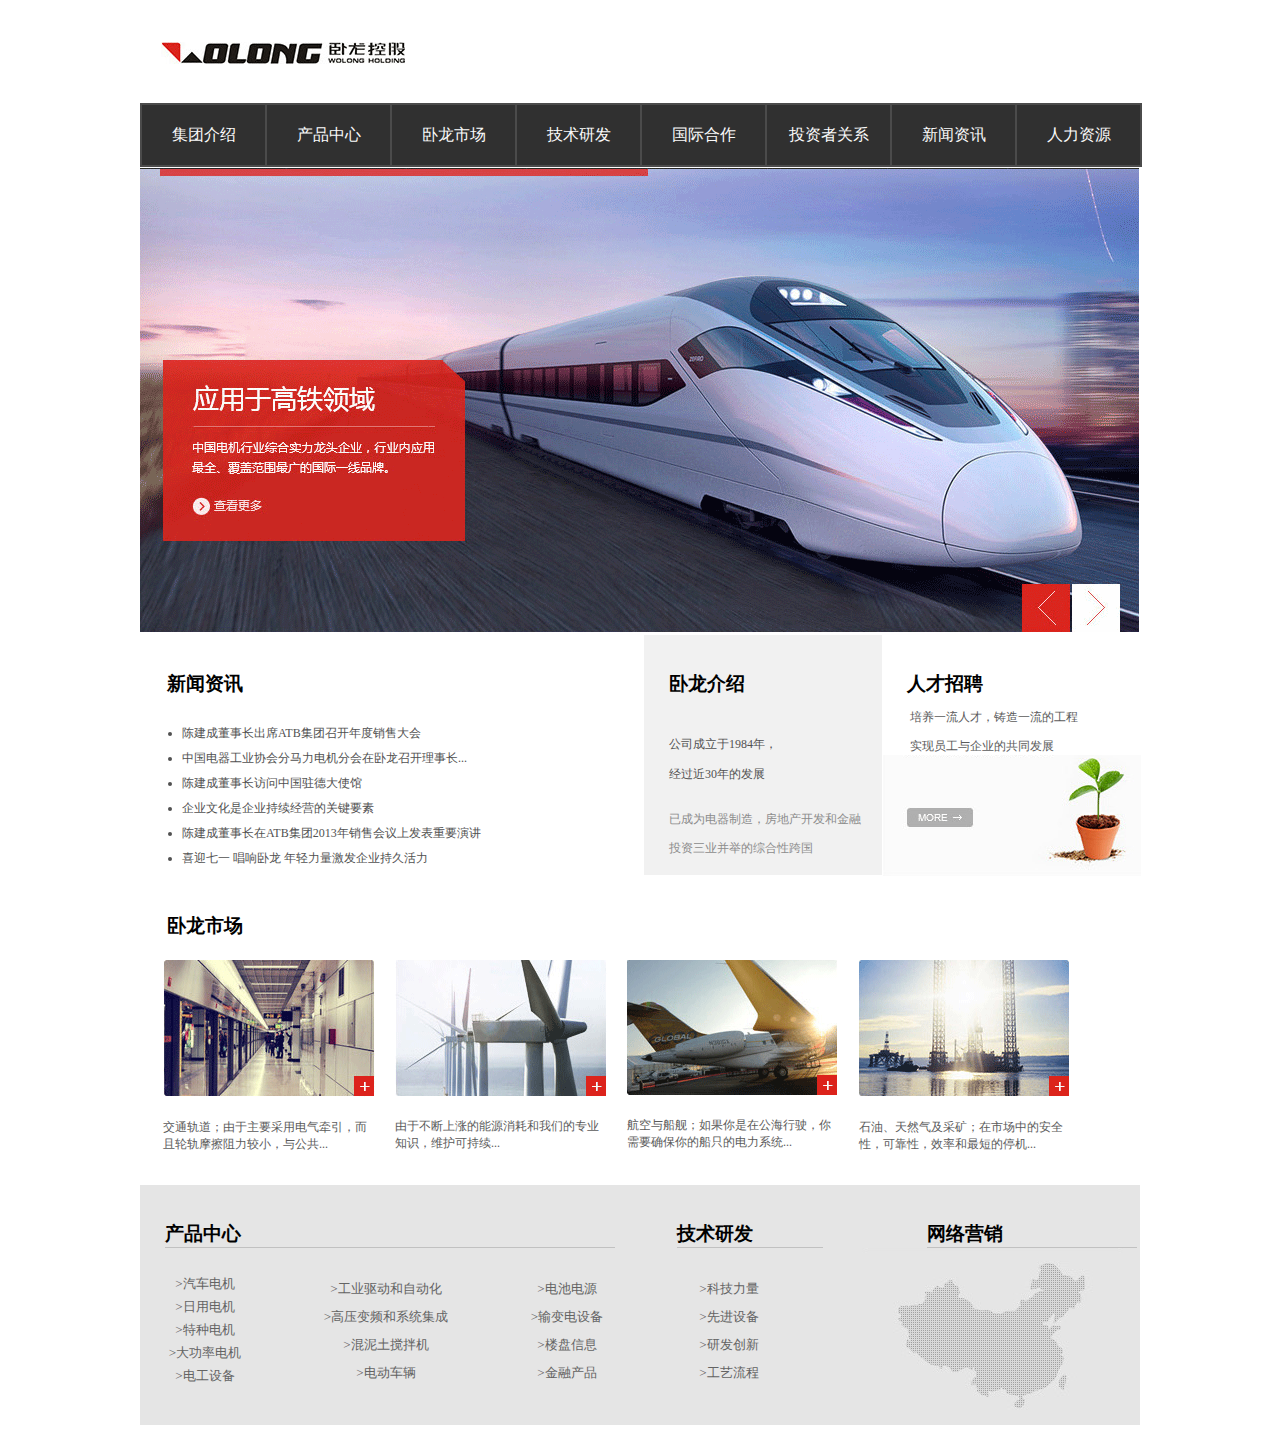
<file: lianjie1/index.html>
<!DOCTYPE html>
<html lang="en">
<head>
	<meta charset="UTF-8">
	<title>wolong</title>
	<link rel="stylesheet" href="benben.css">
</head>
<body>
	<div class="shangbu">
		<div class="logo">
			<img src="卧龙.gif" alt="">
		</div>
		<div class="biaodan"></div>
		<div class="clear"></div>
		<div class="candan">
			<ul class="liebiao">
				<li>集团介绍</li>
				<li>产品中心</li>
				<li>卧龙市场</li>
				<li>技术研发</li>
				<li>国际合作</li>
				<li>投资者关系</li>
				<li>新闻资讯</li>
				<li>人力资源</li>
			</ul>
		</div>
	</div>
	<div class="zhongbu">
		<img src="wolong.gif" alt="">
	</div>
	<div class="xiabu">
		<div class="diyi">
			<div class="xinwen">
				<h3>新闻资讯</h3>
				<ul class="ziji">
					<li>陈建成董事长出席ATB集团召开年度销售大会</li>
					<li>中国电器工业协会分马力电机分会在卧龙召开理事长...</li>
					<li>陈建成董事长访问中国驻德大使馆</li>
					<li>企业文化是企业持续经营的关键要素</li>
					<li>陈建成董事长在ATB集团2013年销售会议上发表重要演讲</li>
					<li>喜迎七一 唱响卧龙 年轻力量激发企业持久活力</li>
				</ul>
			</div><div class="jieshao">
				<h3>卧龙介绍</h3>
				<p class="yiduan">公司成立于1984年，</p>
				<p class="erduan">经过近30年的发展</p>
				<p class="sanduan">已成为电器制造，房地产开发和金融</p>
				<p class="siduan">投资三业并举的综合性跨国</p>
			</div>
			<div class="rencai">
				<h3>人才招聘</h3>
				<p class="wuduan">培养一流人才，铸造一流的工程</p>
				<p class="liuduan">实现员工与企业的共同发展</p>
				<img src="shuye.gif" alt="">
			</div>
		<div class="dier">
			<h3>卧龙市场</h3>
			<div class="one">
				<img class="11" src="121.gif" alt="">
			<p class="xiao">交通轨道；由于主要采用电气牵引，而且轮轨摩擦阻力较小，与公共...</p>
			</div>
			<div class="two">
				<img src="002.gif" alt="">
				<p class="da">由于不断上涨的能源消耗和我们的专业知识，维护可持续...</p>
			</div>
			<div class="three">
				<img src="300.gif" alt="">
				<p class="zhong">航空与船舰；如果你是在公海行驶，你需要确保你的船只的电力系统...</p>
			</div>
			<div class="four">
				<img src="400.gif" alt="">
				<p class="qwq">石油、天然气及采矿；在市场中的安全性，可靠性，效率和最短的停机...</p>
			</div>
		</div>
	</div>
	<div class="weibu">
		<div class="dakuai">
			<h3>产品中心</h3>
			<div class="five">
				<ul class="asa">
					<li>>汽车电机</li>
					<li>>日用电机</li>
					<li>>特种电机</li>
					<li>>大功率电机</li>
					<li>>电工设备</li>
				</ul>
			</div>
			<div class="six">
				<ul class="wew">
					<li>>工业驱动和自动化</li>
					<li>>高压变频和系统集成</li>
					<li>>混泥土搅拌机</li>
					<li>>电动车辆</li>
				</ul>
			</div>
			<div class="seven">
				<ul class="dfd">
					<li>>电池电源</li>
					<li>>输变电设备</li>
					<li>>楼盘信息</li>
					<li>>金融产品</li>
				</ul>
			</div>
		</div>
		<div class="kuai">
			<h3>技术研发</h3>
			<div class="ninge">
				<ul class="tyt">
					<li>>科技力量</li>
					<li>>先进设备</li>
					<li>>研发创新</li>
					<li>>工艺流程</li>
				</ul>
			</div>
		</div>
		<div class="zuihou">
			<h3>网络营销</h3>
			<img src="7878.gif" alt="">
		</div>
	</div>
</html>
</file>
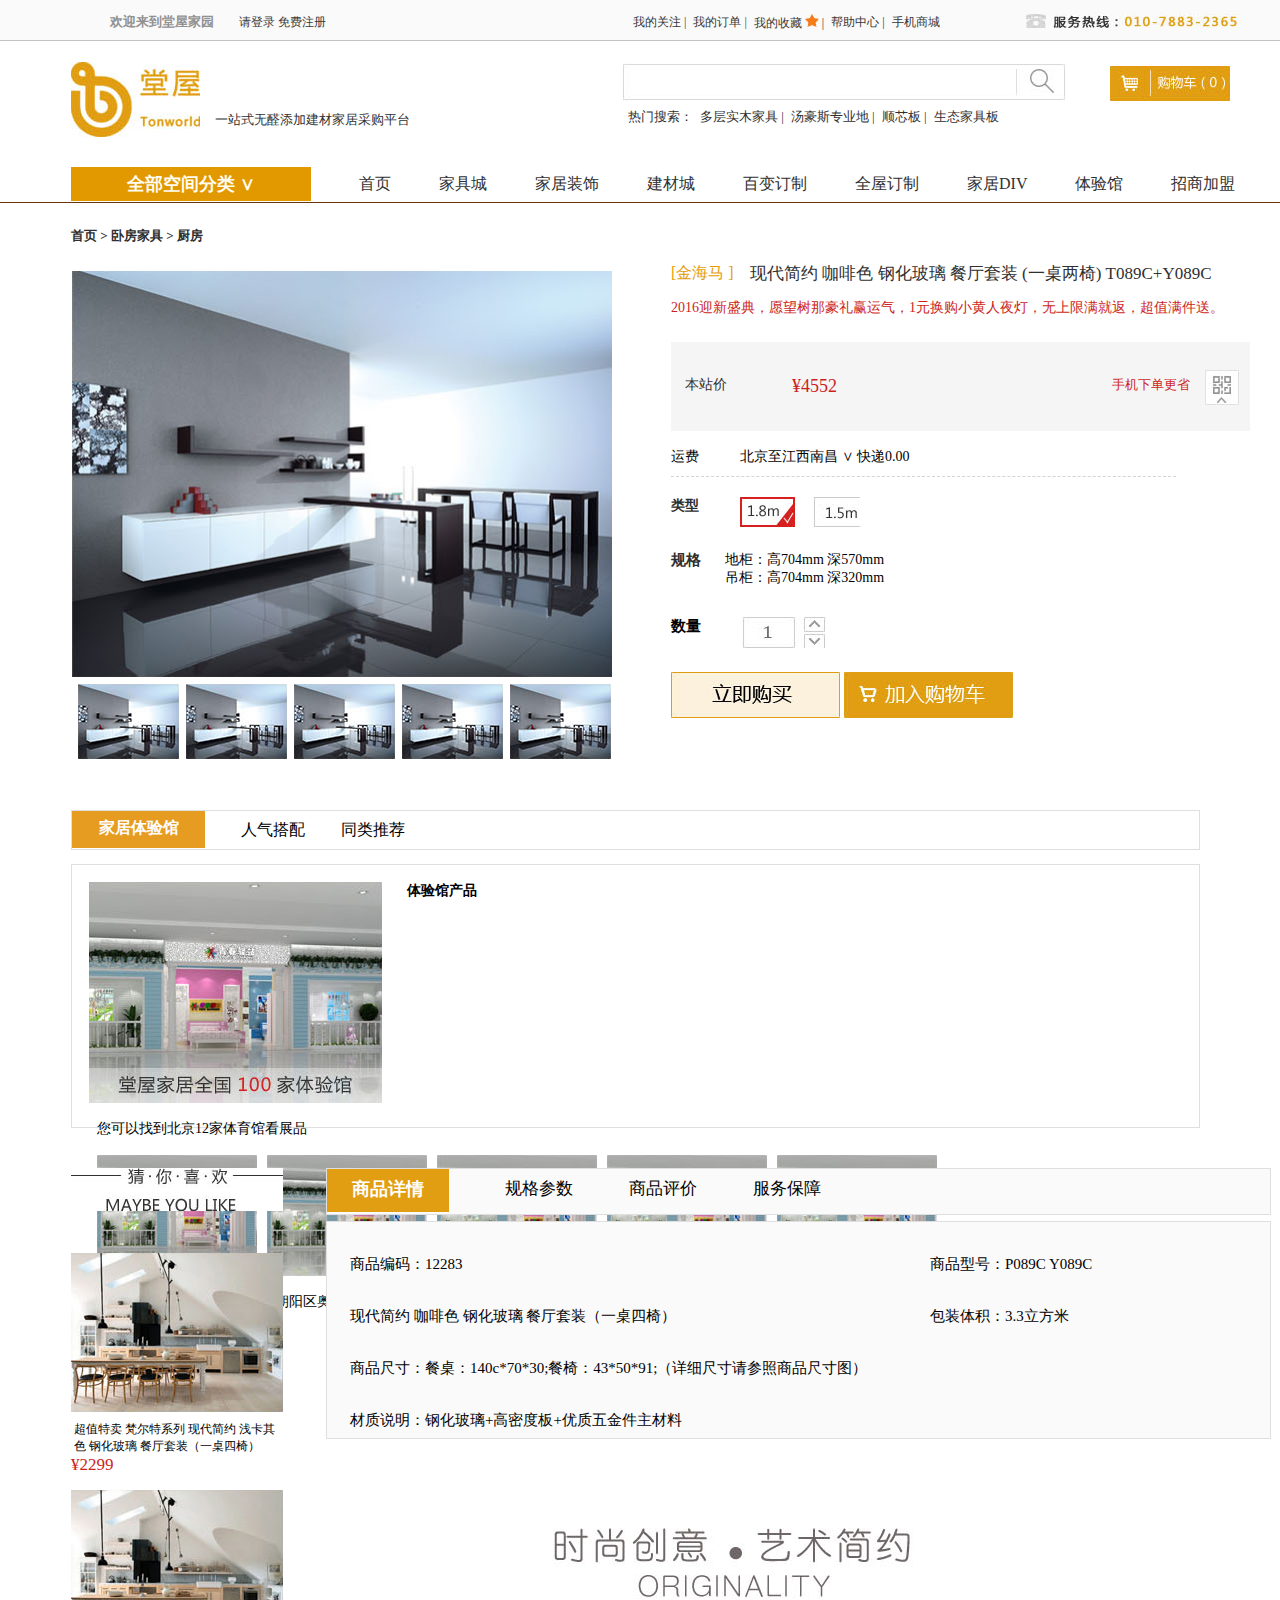
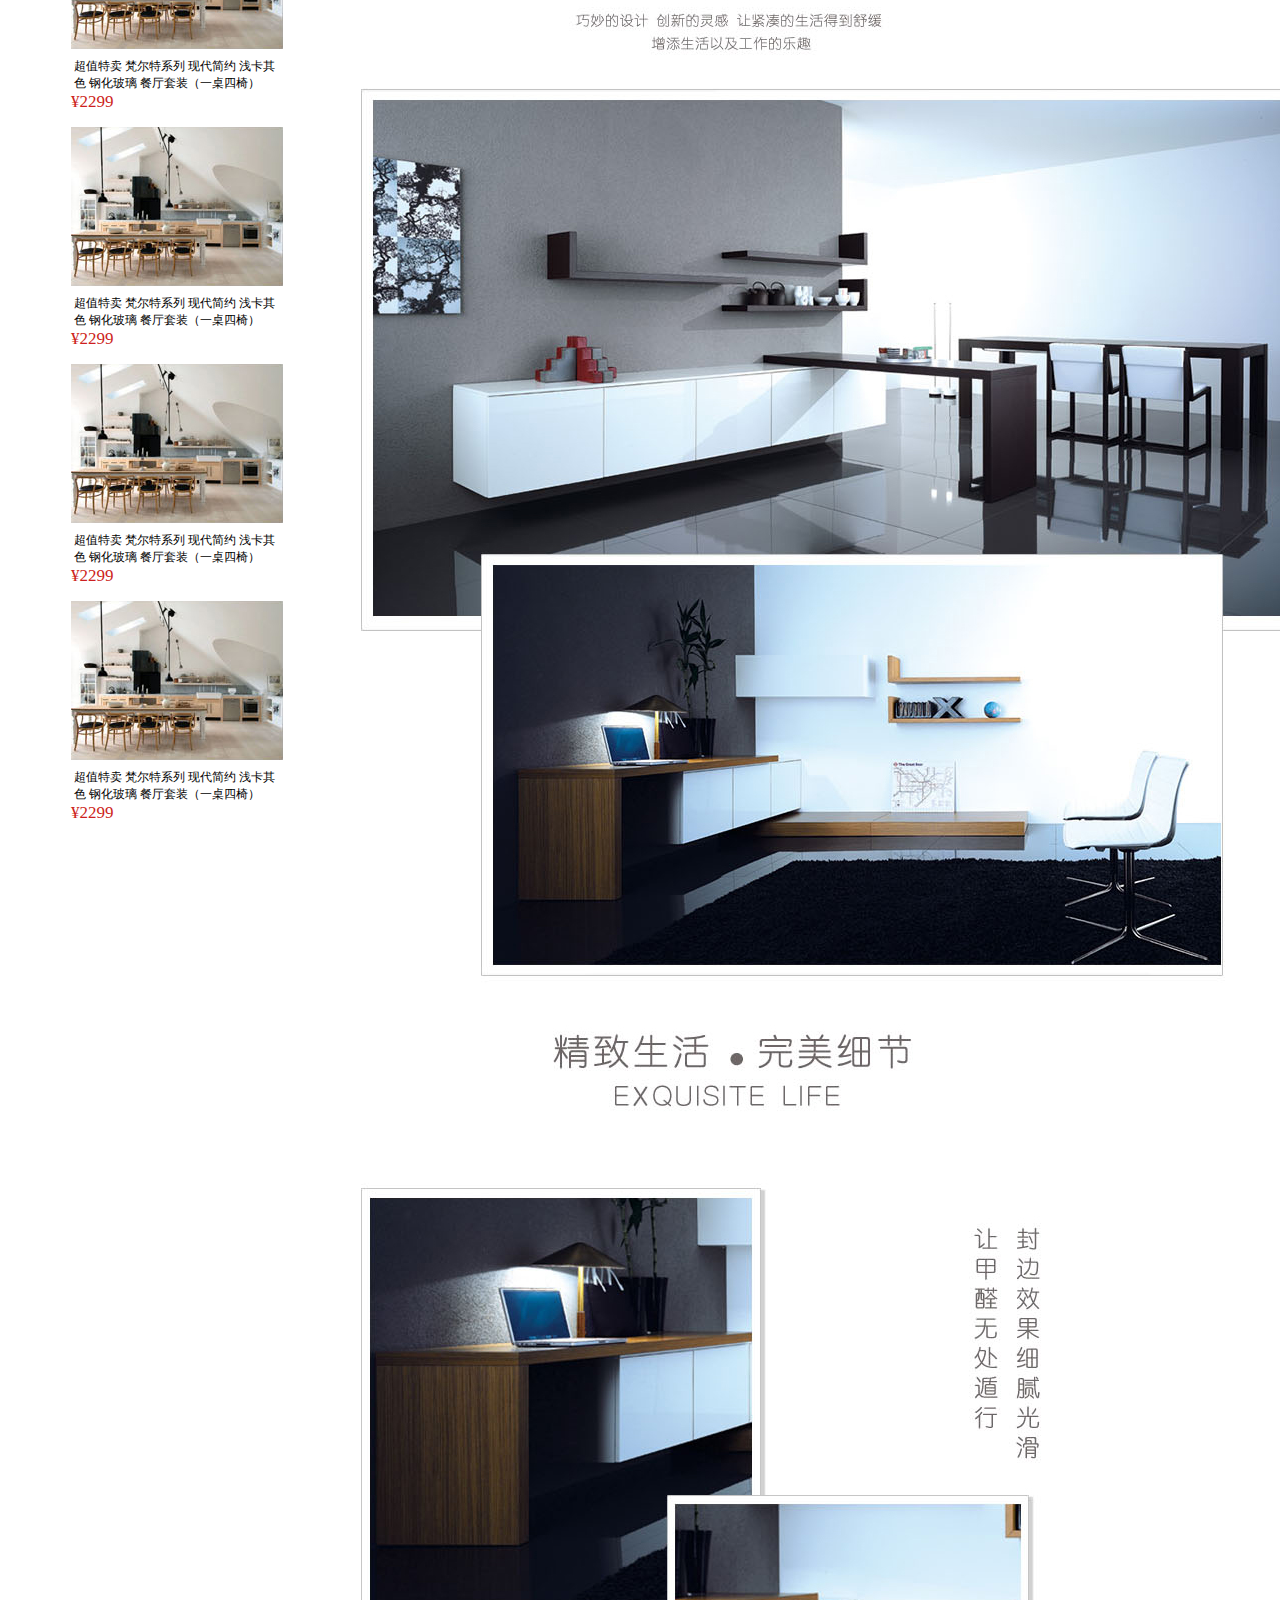
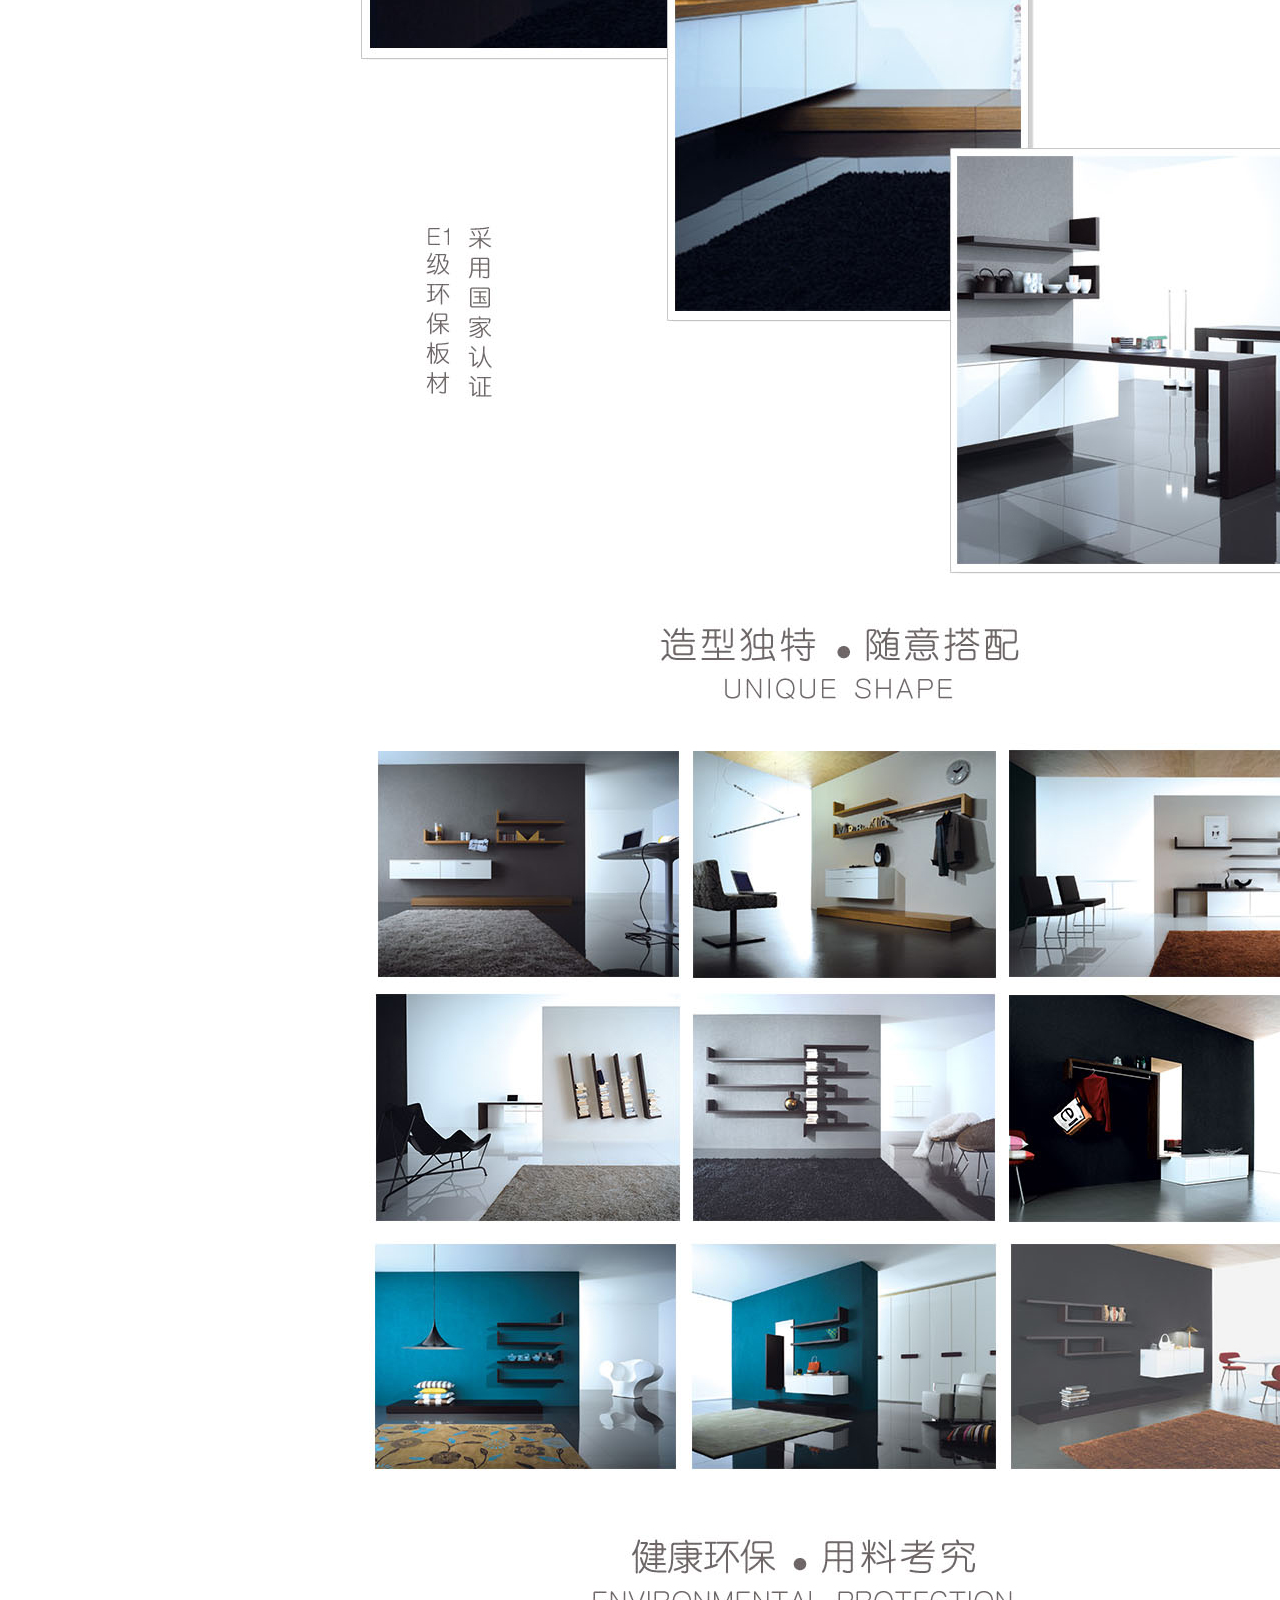
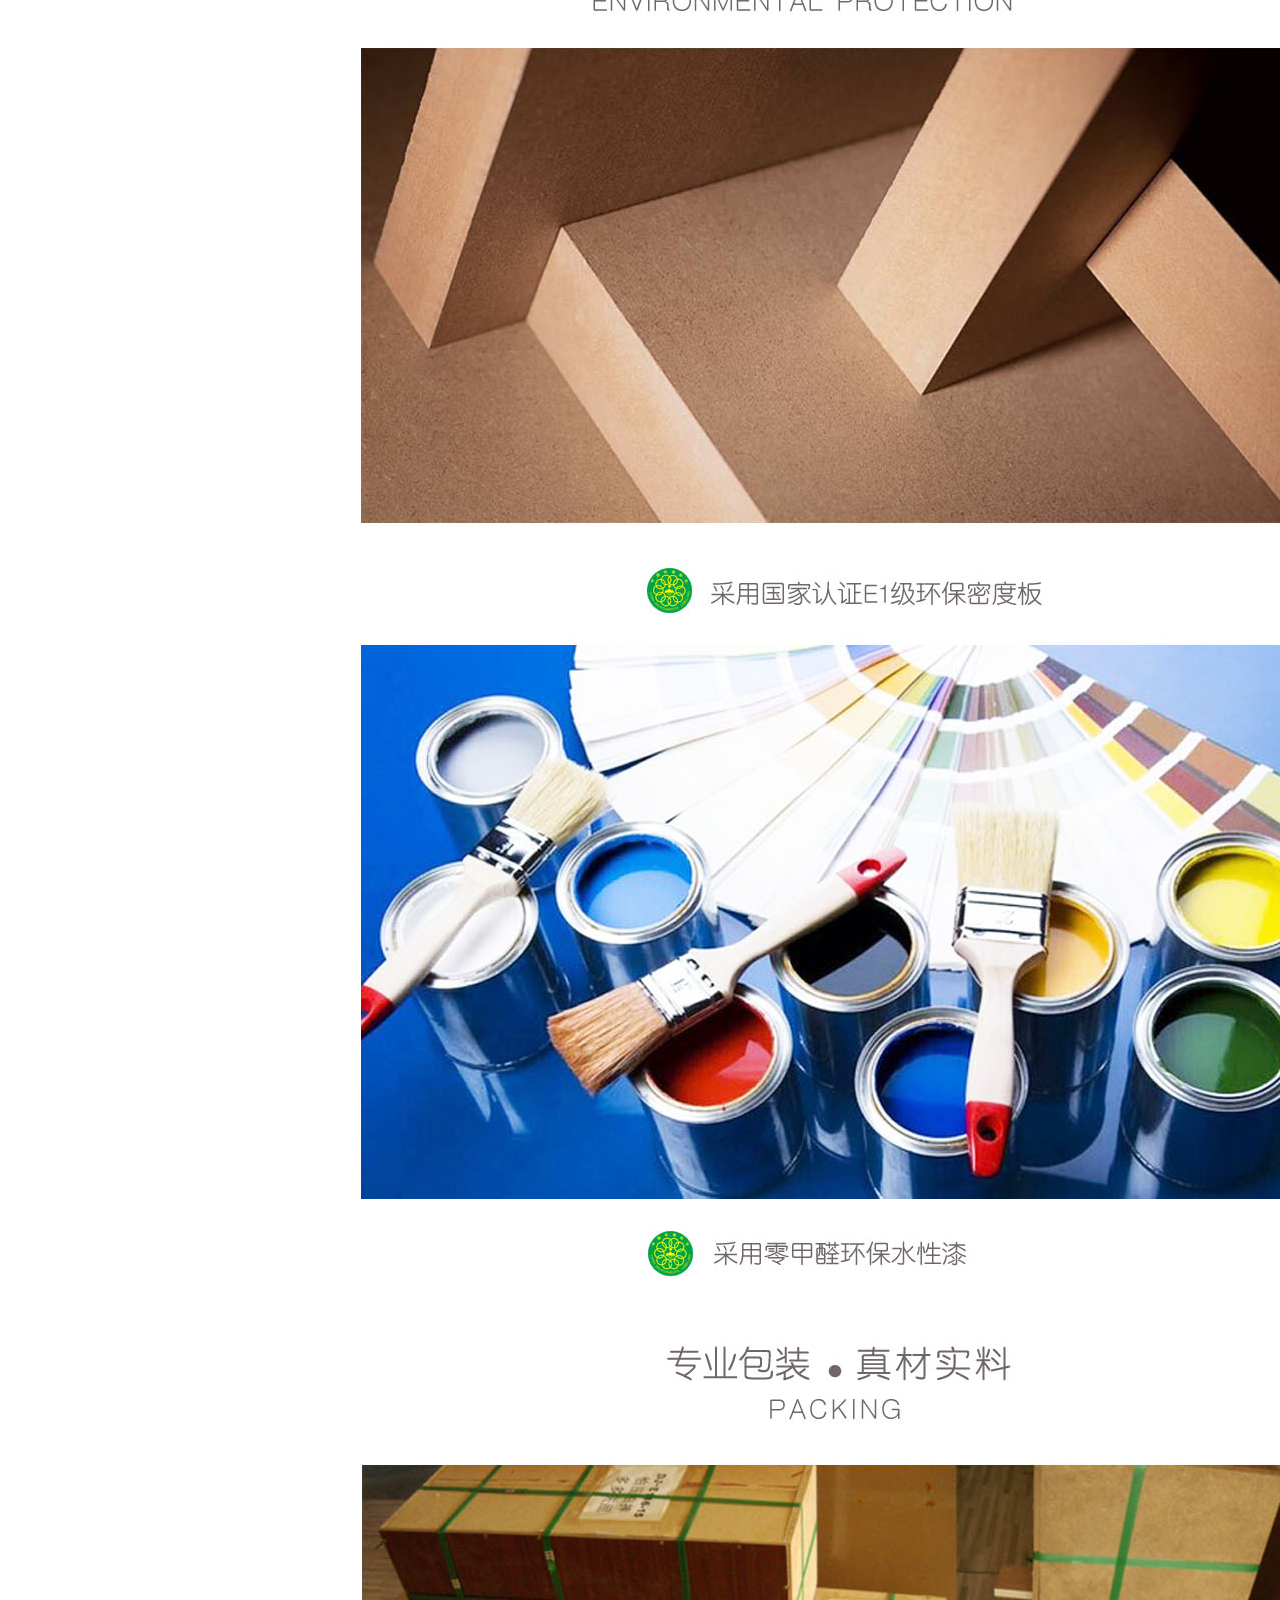
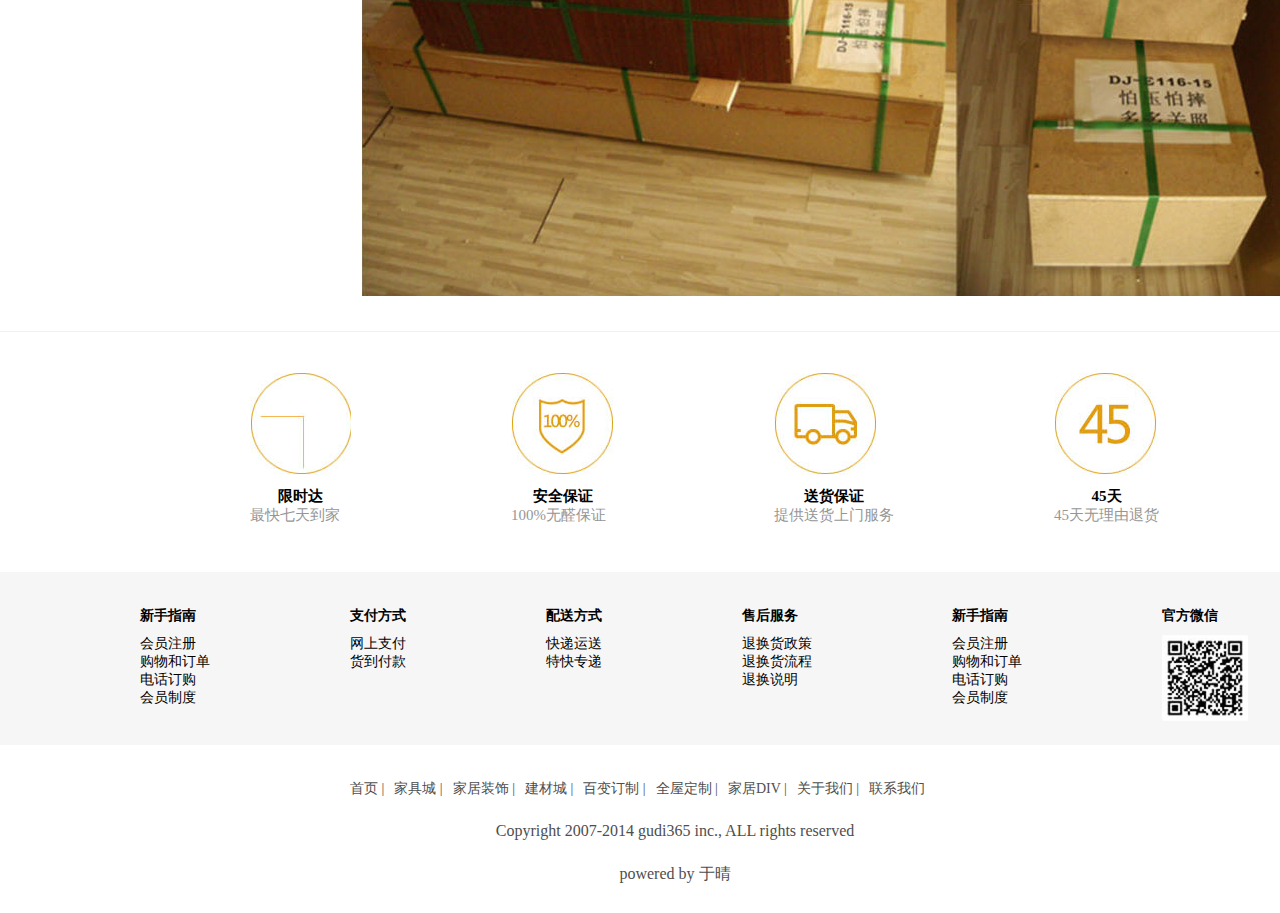
<file: lianjie2/index.html>
<!DOCTYPE html>
<html lang="en">
<head>
	<meta charset="UTF-8">
	<title>Document</title>
	<link rel="stylesheet" href="style/index.css">
</head>
<body>
<div id="header">
	<div id="top">
		<div class="top">
		<h1>欢迎来到堂屋家园</h1>
	    <p>请登录   免费注册</p>
	    <ul>
			<li>我的关注 |</li>
			<li>我的订单 |</li>
			<li>我的收藏 <img src="images/1.jpg" alt=""> |</li>
			<li>帮助中心 |</li>
			<li>手机商城 </li>
		</ul>
		<img class="img1" src="images/25.jpg" alt="">
	</div>
	
	</div>
	<div class="logo"><img class="img2"  src="images/3.jpg" alt="">
		<p>一站式无醛添加建材家居采购平台</p>
	</div>
	<div class="search">
		<img class="img3" src="images/4.gif" alt="">                  
		<img class="img4" src="images/5.jpg" alt="">
		<ul>
			<li>热门搜索：</li>
			<li>多层实木家具 |</li>
			<li>汤豪斯专业地 |</li>
			<li>顺芯板 |</li>
			<li>生态家具板 </li>
		</ul>
	</div>
	<div class="clear"></div>
	<div class="nav">
		<h2>全部空间分类 ∨</h2>
		<ul>
			<li>首页</li>
			<li>家具城</li>
			<li>家居装饰</li>
			<li>建材城</li>
			<li>百变订制</li>
			<li>全屋订制</li>
			<li>家居DIV</li>
			<li>体验馆</li>
			<li>招商加盟</li>
		</ul>
	</div>
</div>
<div id="banner">
	<h3>首页 > 卧房家具 > 厨房</h3>
	<div class="b-left">
		<img class="b-l-img" src="images/6.jpg" alt="">
		<div class="box">
		
			<img src="images/7.jpg" alt="">
			<img src="images/7.jpg" alt="">
			<img src="images/7.jpg" alt=""></li>
			<img src="images/7.jpg" alt="">
			<img src="images/7.jpg" alt="">
			
		</div>	
	</div>
	<div class="b-right">
		<div class="b-r-top">
			<p class="myp1">[金海马 ]</p>
			<p class="myp2">现代简约 咖啡色 钢化玻璃 餐厅套装 (一桌两椅) T089C+Y089C</p>
			<p class="myp3">2016迎新盛典，愿望树那豪礼赢运气，1元换购小黄人夜灯，无上限满就返，超值满件送。</p>
		</div>	
		<div class="b-r-center">
			<p class="myp4">本站价</p>
			<p class="myp5">¥4552</p>
			<p class="myp6">手机下单更省 </p>
			<img src="images/26.gif" alt="">
		</div>
		<div class="b-r-bottom">
			<div class="bottom-1">
			<p>运费</p>
			<p class="myp7">北京至江西南昌 ∨ 快递0.00</p>	
			</div>
			<div class="bottom-2">
				<h5>类型</h5>
				<img src="images/27.jpg" alt="">
			</div>
			<div class="bottom-3">
				<h6>规格</h6>
				<p>
				地柜：高704mm 深570mm</p>
				<p>吊柜：高704mm 深320mm</p>
			</div>
			<div class="bottom-4">
				<h1>数量</h1>
				<img src="images/28.jpg" alt="">
			</div>
			<div class="bottom-5">
				<img src="images/29.jpg" alt="">
				<img src="images/30.jpg" alt="">
			</div>
		</div>
	</div>
</div>
<div id="container">
	<div class="c-top">
		<div class="c-t-1">
			<h2>家居体验馆</h2>
			<ul>
				<li>人气搭配</li>
				<li>同类推荐</li>
			</ul>
		</div>
		<div class="c-t-2">
			<img src="images/8.jpg">
			<h3>体验馆产品</h3>
			<p>您可以找到北京12家体育馆看展品</p>
			<ul>
				<li><img src="images/9.jpg">
					<p>朝阳区奥运村体验馆</p>
				</li>
				<li><img src="images/9.jpg">
					<p>朝阳区奥运村体验馆</p>
				</li>
				<li><img src="images/9.jpg">
					<p>朝阳区奥运村体验馆</p>
				</li>
				<li><img src="images/9.jpg">
					<p>朝阳区奥运村体验馆</p>
				</li>
				<li><img src="images/9.jpg">
					<p>朝阳区奥运村体验馆</p>
				</li>
				</ul>
		</div>
	</div>
	<div class="c-bottom">
	<div class="c-b-left">
		<img class="mypic" src="images/11.gif">
	<ul>
		<li>
		<img src="images/12.jpg">
		<p>超值特卖 梵尔特系列 现代简约 浅卡其色 钢化玻璃 餐厅套装（一桌四椅）</p>
		<span>¥2299</span>
		</li>
		<li>
		<img src="images/12.jpg">
		<p>超值特卖 梵尔特系列 现代简约 浅卡其色 钢化玻璃 餐厅套装（一桌四椅）</p>
		<span>¥2299</span>
		</li>
		<li>
		<img src="images/12.jpg">
		<p>超值特卖 梵尔特系列 现代简约 浅卡其色 钢化玻璃 餐厅套装（一桌四椅）</p>
		<span>¥2299</span>
		</li>
		<li>
		<img src="images/12.jpg">
		<p>超值特卖 梵尔特系列 现代简约 浅卡其色 钢化玻璃 餐厅套装（一桌四椅）</p>
		<span>¥2299</span>
		</li>
		<li>
		<img src="images/12.jpg">
		<p>超值特卖 梵尔特系列 现代简约 浅卡其色 钢化玻璃 餐厅套装（一桌四椅）</p>
		<span>¥2299</span>
		</li>
	</ul>
	</div>
	<div class="c-b-right">
		<div class="c-r-1">
			<h4>商品详情</h4>
			<ul>
				<li>规格参数</li>
				<li>商品评价</li>
				<li>服务保障</li>
			</ul>
	  	</div>
		<div class="c-r-2">
			<p class="mp1">商品编码：12283</p>
			<p class="mp2">商品型号：P089C Y089C</p>
			<p class="mp3">现代简约 咖啡色 钢化玻璃 餐厅套装（一桌四椅）</p>
			<p class="mp4">包装体积：3.3立方米</p>
			<p class="mp5">商品尺寸：餐桌：140c*70*30;餐椅：43*50*91;（详细尺寸请参照商品尺寸图）</p>
			<p class="mp6">材质说明：钢化玻璃+高密度板+优质五金件主材料</p>
		</div>
		<div class="c-r-3">
			<img src="images/13.jpg" alt="">
		</div>
	</div>
	</div>
</div>
<div id="footer">
	<div class="footer-top">
	<div class="box1">
		<img src="images/20.jpg" alt="">
		<h1>限时达</h1>
		<p>最快七天到家</p>
	</div>
	<div class="box2">
		<img src="images/21.jpg" alt="">
		<h1>安全保证</h1>
		<p>100%无醛保证</p>
	</div>
	<div class="box2">
		<img src="images/22.jpg" alt="">
		<h1>送货保证</h1>
		<p>提供送货上门服务</p>
	</div>
	<div class="box2">
		<img src="images/23.jpg" alt="">
		<h1>45天</h1>
		<p>45天无理由退货</p>
	</div>
	</div>
	<div class="footer-center">
		<div class="box3">
			<h2>新手指南</h2>
			<ul>
				<li>会员注册</li>
				<li>购物和订单</li>
				<li>电话订购</li>
				<li>会员制度</li>
			</ul>
		</div>
		<div class="box3">
			<h2>支付方式</h2>
			<ul>
				<li>网上支付</li>
				<li>货到付款</li>
			</ul>
		</div>
		<div class="box3">
			<h2>配送方式</h2>
			<ul>
				<li>快递运送</li>
				<li>特快专递</li>
			</ul>
		</div>
		<div class="box3">
			<h2>售后服务</h2>
			<ul>
				<li>退换货政策</li>
				<li>退换货流程</li>
				<li>退换说明</li>
			</ul>
		</div>
		<div class="box3">
			<h2>新手指南</h2>
			<ul>
				<li>会员注册</li>
				<li>购物和订单</li>
				<li>电话订购</li>
				<li>会员制度</li>
			</ul>
		</div>
		<div class="box3">
			<h2>官方微信</h2>
			<img src="images/24.jpg" alt="">
		</div>
	</div>
	<div class="footer-bottom">
		<ul>
			<li>首页  |</li>
			<li>家具城 |</li>
			<li>家居装饰 |</li>
			<li>建材城 |</li>
			<li>百变订制 |</li>
			<li>全屋定制 |</li>
			<li>家居DIV |</li>
			<li>关于我们 |</li>
			<li>联系我们 </li>
		</ul>
		<p>Copyright 2007-2014 gudi365 inc., ALL rights reserved</p>
		<p>powered by 于晴</p>
	</div>
</div>
</body>
</html>
</file>
<file: lianjie1/benben.css>
*{
	margin: 0px;
	padding: 0px;
}
.clear{
	clear: both;
}
.shangbu{
	height: 165px;
	width: 1000px;
	border: 1px solid white;
	margin: 0 auto;
}
.logo{
	width: 245px;
	height: 21px;
	float: left;
	margin-top:41px;
	margin-left: 21px;
}
.candan{
	width: 1000px;
	height: 62px;
	float: left;
	margin-top: 40px;
	border: 1px solid #4b4b4b;
}
.candan .liebiao li{
	list-style: none;
	float: left;
	border: 1px solid #4b4b4b;
	width: 123px;
	height: 60px;
	text-align: center;
	line-height: 60px;
	background-color: #303030;
	color: #fafafa;
}
.zhongbu{
	width: 1000px;
	height: 463px;
	border: 1px solid white;
	margin: 0 auto;
}
.xiabu{
	width: 1000px;
	height: 796px;
	border: 1px solid white;
	margin: 0 auto;
}
.diyi{
	width: 1000px;
	height: 240px;
	border: 1px solid white;
}
.dier{
	width: 1000px;
	height: 306px;
	border: 1px solid white;
}
.xiabu .diyi .xinwen{
	width: 500px;
	height: 240px;
	border: 1px solid white;
	float: left;

}
.xiabu .diyi .xinwen h3{
	margin-top: 36px;
	margin-left: 25px;
}
.xiabu .diyi .xinwen .ziji{
	margin-left: 40px;
	margin-top: 28px;
}
.xiabu .diyi .xinwen .ziji li{
	margin-top: 8px;
	font-size: 12px;
	color: #515151
}
.xiabu .diyi .jieshao{
	width: 238px;
	height: 240px;
	border: 1px solid white;
	float:left;
	background-color: #f1f1f1
}
.xiabu .diyi .jieshao h3{
	margin-top: 36px;
	margin-left: 25px;
}
.xiabu .diyi .jieshao .yiduan{
	font-size: 12px;
	margin-top: 39px;
	margin-left: 25px;
	color: #515151
}
.xiabu .diyi .jieshao .erduan{
	font-size: 12px;
	margin-top: 13px;
	margin-left: 25px;
	color: #515151
}
.xiabu .diyi .jieshao .sanduan{
	font-size: 12px;
	margin-top: 28px;
	margin-left: 25px;
	color: #8c8c8c
}
.xiabu .diyi .jieshao .siduan{
	font-size: 12px;
	margin-top: 12px;
	margin-left: 25px;
	color: #8c8c8c
}

.xiabu .diyi .rencai{
	width: 259px;
	height: 240px;
	border: 1px solid white;
	margin-left: 740px;
}
.xiabu .diyi .rencai h3{
	margin-top: 36px;
	margin-left: 25px;
}
.xiabu .diyi .rencai .wuduan{
	margin-top: 12px;
	margin-left: 28px;
	font-size: 12px;
	color: #5b5b5b
}
.xiabu .diyi .rencai .liuduan{
	margin-top: 12px;
	margin-left: 28px;
	font-size: 12px;
	color: #5b5b5b
}
.xiabu .dier h3{
	margin-top: 36px;
	margin-left: 25px;
}
.xiabu .dier .one{
	width: 210px;
	height: 220px;
	border: 1px solid white;
	margin-left: 20px;
	margin-top: 20px;
	float: left;
}
.xiabu .dier .one .xiao{
	font-size: 12px;
	margin-top: 18px;
	color: #5b5b5b
}
.xiabu .dier .two{
	width: 210px;
	height: 220px;
	border: 1px solid white;
	margin-left: 20px;
	margin-top: 20px;
	float: left;
}
.xiabu .dier .two .da{
	font-size: 12px;
	margin-top: 18px;
	color: #5b5b5b;
}
.xiabu .dier .three{
	width: 210px;
	height: 220px;
	border: 1px solid white;
	margin-left: 20px;
	margin-top: 20px;
	float: left;
}
.xiabu .dier .three .zhong{
	font-size: 12px;
	margin-top: 18px;
	color: #5b5b5b;
}
.xiabu .dier .four{
	width: 210px;
	height: 220px;
	border: 1px solid white;
	margin-left: 20px;
	margin-top: 20px;
	float: left;
}
.xiabu .dier .four .qwq{
	font-size: 12px;
	margin-top: 18px;
	color: #5b5b5b;
}
.weibu{
	width: 1000px;
	height: 240px;
	
	margin: 0 auto;
	margin-top: 310px;
	background-color: #e5e5e5;
}
.weibu .dakuai h3{
	margin-top: 36px;
	margin-left: 25px;
	border-bottom:1px solid #c1c1c1;
	width: 450px;
}
.weibu .dakuai .five{
	height: 105px;
	width: 80px;
	border: 1px solid #e5e5e5;
	margin-left: 24px;
	margin-top: 21px;
	font-size: 13px;
	text-align: center;
	float: left;
}
.weibu .dakuai .five .asa li{
	list-style: none;
	margin-top: 5px;
	color: #636363
}
.six{
	height: 113px;
	width: 126px;
	border: 1px solid #e5e5e5;
	margin-left: 24px;
	margin-top: 21px;
	font-size: 13px;
	text-align: center;
	float: left;
	margin-left: 76px;
}
.weibu .dakuai .six .wew li{
	list-style: none;
	margin-top: 10px;
	color: #636363
}
.dakuai .seven{
	height: 113px;
	width: 80px;
	border: 1px solid #e5e5e5;
	margin-left: 24px;
	margin-top: 21px;
	font-size: 13px;
	text-align: center;
	float: left;
	margin-left: 76px;
}
.weibu .dakuai .seven .dfd li{
	list-style: none;
	margin-top: 10px;
	color: #636363
}
.dakuai{
	height: 246px;
	width: 472px;
	
	float: left;
}
.weibu .kuai{
	height: 246px;
	width: 250px;
	
	float: left;
}
.weibu .kuai h3{
	margin-top: 36px;
	margin-left: 65px;
	border-bottom:1px solid #c1c1c1;
	width: 146px;
}
.weibu .kuai .ninge{
	height: 113px;
	width: 80px;
	border: 1px solid #e5e5e5;
	margin-left: 20px;
	margin-top: 21px;
	font-size: 13px;
	text-align: center;
	float: left;
	margin-left: 76px;
}
.weibu .kuai .ninge .tyt li{
	list-style: none;
	margin-top: 10px;
	color: #636363
}
.zuihou{
	height: 240px;
	width: 270px;
	
	float: left;
}
.weibu .zuihou h3{
	margin-top: 36px;
	margin-left: 65px;
	border-bottom:1px solid #c1c1c1;
	width: 210px;
}
</file>
<file: lianjie2/style/index.css>
*{
		margin: 0px;
		padding: 0px;
	}
	#header{

		height: 202px;
		border-bottom: 1px solid #6c360a;
	}
	#top{
		height: 40px;
		background-color: #fafafa;
		border-bottom: 1px solid #c3c3c3;
	}
	#header .top{
		width: 1200px;
		margin: 0 auto;
	}
	#header .top h1{
		float: left;
		margin-top: 13px;
		font-size: 13px;
		color: #919191;
		margin-left: 70px;
	}
	#header .top p{
 		float: left;
 		margin-top: 14px;
 		margin-left: 25px;
 		color: #3c3c3c;
 		font-size: 12px;
 	}
 	#header .top ul{
 		margin-left: 300px;
 		margin-top: 14px;
 		font-size: 12px;
 		color: #373737;
 		float: left;
 		width: 400px;
 	}
 	.top li{
 		list-style: none;
 		float: left;
 		margin-left: 7px;
 		height: 15px;
 	}
 	#header .top .img1{
		margin-top: 14px;
 	}
 	#header .logo{
 		width: 339px;
 		height: 108px;
 		float: left;
 		margin-left: 71px;
	}
	.logo .img2{
 		margin-top: 21px;
 	}
 	.logo p{
 		float: right;
		margin-top: 70px;
		font-size: 13px;
		margin-left: 12px;
		color: #303030;
 	}
	#header .search{
	width: 610px;
	margin-left: 211px;
	margin-top: 21px;
	float: left;
	}
	#header .search .img4{
		margin-left: 40px;
	}
	#header .search ul{
		list-style: none;
		font-size: 13px;
		color: #303030;
		float:left;
		width: 609px;
		margin-top: 3px;
		}
		.search li{
			float: left;
			margin-left: 7px;
		}
	.clear{
		clear:both;
	}
	#header .nav{
		float: left;
		margin-top: 18px;
		width: 1200px;
		height: 44px;
		margin-left: 71px;
	}
	#header .nav h2{
		width: 240px;
		height: 34px;
		float: left;
		font-size: 18px;
		text-align: center;
		line-height: 34px;	
		color: #fffcf1;
		background-color: #e29900;
	}
	#header .nav ul{
		list-style: none;
		float: left;
		font-size: 16px;
		color: #303030;
		line-height: 34px;
		width: 958px;
	}
	#header .nav li{
		float: left;
		margin-left: 48px;
	}
	#banner{
		width: 1200px;
		height: 583px;
		margin-left: 71px;
	}
	#banner .b-left{
		float: left;
	}
	#banner h3{
		margin-top: 24px;
		font-size: 13px;
		color: #2f2f2f;
	}
	#banner .b-left .b-l-img{
		margin-top: 26px;
		float: left;
		width: 541px;
	}
	#banner .b-left .box img{
		float: left;
		margin-left: 7px;
		margin-top: 7px;
	}
	#banner .b-right{
		float: left;
		margin-left: 59px;
		width: 600px;
	}
	.myp1{
		margin-top: 18px;
		font-size: 16px;
		color: #e39d09;
		float: left;
		width: 70px;
	}
	.myp2{
		margin-left: 9px;
		color: #303030;
		float: left;
		font-size: 17px;
		margin-top: 17px;
		width: 520px;
	}
	.myp3{
		color: #cd1f21;
		font-size: 14px;
		margin-top: 14px;
		float: left;
		width: 600px;
	}
	.b-right .b-r-center{
		width: 579px;
		height: 89px;
		margin-top: 25px;
		background-color: #f5f5f5;
		float: left;
	}
	.b-right .b-r-center .myp4{
		color: #303030;
		font-size: 14px;
		margin-top: 34px;
		margin-left: 14px;
		float: left;
	}
	.b-right .b-r-center .myp5{
		float: left;
		margin-top: 34px;
		margin-left: 65px;
		font-size: 18px;
		color: #cd1f21;
	}
	.b-right .b-r-center .myp6{
		float: left;
		margin-top: 34px;
		margin-left: 275px;
		font-size: 13px;
		color: #cd1f21;
	}
	.b-right .b-r-center img{
		margin-top: 28px;
		margin-left: 15px;
	}
	#banner .b-right .bottom-1{
		width: 505px;
		height: 45px;
		border-bottom: 1px dashed #d4d4d4;
		float: left;
	}
	#banner .b-right .bottom-1 p{
		float: left;
		margin-top: 17px;
		font-size: 14px;

	}
	.b-right .bottom-1 .myp7{
		margin-left: 41px;
	}
	#banner .b-right .bottom-2{
		margin-top: 20px;
		float: left;
		width: 600px;
	}
	.b-right .bottom-2 h5{
		font-size: 14px;
		float: left;
		color: #2e2e2e;
	}
	.b-right .bottom-2 img{
		margin-left: 41px;
	}
	#banner .b-right .bottom-3{
		margin-top: 20px;
		float: left;
		width: 600px;
	}
	.b-right .bottom-3 h6{
		font-size: 15px;
		color: #2e2e2e;
		float: left;
	}
	.b-right .bottom-3 p{
		margin-left: 54px;
		font-size: 14px;
	}
	#banner .b-right .bottom-4{
		margin-top: 30px;
		width: 503px;
		float: left;
	}
	.b-right .bottom-4 h1{
		font-size: 15px;
		float: left;
	}
	.b-right .bottom-4 img{
		margin-left: 41px;
	}
	#banner .b-right .bottom-5{
		margin-top: 20px;
		float: left;
		width: 600px;
	}
	#container{
		float: left;
		width: 1200px;
	}
	#container .c-top .c-t-1{
		width: 1198;
		height: 38px;
		border: 1px solid #dfdfdf;
		margin-left: 71px;
	}
	#container .c-top .c-t-1 h2{
		width: 133px;
		height: 37px;
		background-color: #e69c21;
		color: #fffcfd;
		font-size: 16px;
		text-align: center;
		line-height: 34px;
		float: left;
	}
	#container .c-top .c-t-1 ul{
		float: left;
		list-style: none;
	}
	.c-top .c-t-1 li{
		margin-left: 36px;
		margin-top: 9px;
		font-size: 16px;
		float: left;
	}
	#container .c-top .c-t-2{
		width: 1198;
		height: 262px;
		border: 1px solid #dfdfdf;
		float: left;
		margin-top: 14px;
		margin-left: 71px;
	}
	#container .c-top .c-t-2 img{
		margin-left: 17px;
		margin-top: 17px;
		float: left;
	}
	#container .c-top .c-t-2 h3{
		margin-top: 17px;
		font-size: 14px;
		margin-left: 25px;
		float: left;

	}
	#container .c-top .c-t-2 p{
		margin-left: 25px;
		margin-top: 17px;
		font-size: 14px;
		float: left;
		width: 820px
	}
	#container .c-top .c-t-2 ul{
		list-style: none;
		float: left;
	}
	#container .c-top .c-t-2 li{
		margin-left: 8px;
		font-size: 14px;
		float: right;
		width: 162px;
	}
	#container	.c-bottom{
		float: left;
		width: 1200px;
	}
	#container .c-bottom .c-b-left{
		width: 213px;
		height: 1400px;
		margin-top: 40px;
		float: left;
		margin-left: 71px;
	}
	.c-bottom .c-b-left .mypic{
		float: left;
	}
	.c-bottom .c-b-left ul{
		list-style: none;
		margin-top: 27px;
		float: left;
	}
	.c-bottom .c-b-left li{
		width: 210px;
		margin-top: 15px;
	}
	.c-bottom .c-b-left p{
		font-size: 12px;
		margin-left: 3px;
		margin-top: 5px;
	}
	.c-bottom .c-b-left span{
		color: #cd1f21;
		font-size: 17px;
	}
	#container .c-bottom .c-b-right{
		width: 954px;
		margin-left: 326px;
	}	
	.c-bottom .c-b-right .c-r-1{
		width: 943px;
		height: 45px;
		background-color: #fafafa;
		border: 1px solid #dfdfdf;
		margin-top: 40px;
	}
	.c-b-right .c-r-1 h4{
		font-size: 18px;
		width: 122px;
		height: 43px;
		background-color: #e19e12;
		color: #fffeff;
		text-align: center;
		line-height: 40px;
		float: left;
	}
	.c-b-right .c-r-1 ul{
		float: left;
		width: 814px;
		list-style: none;
		font-size: 17px;
	}
	.c-b-right .c-r-1 li{
		float: left;
		margin-left: 56px;
		line-height: 40px;
	}
	.c-b-right .c-r-2{
		width: 943px;
		height: 216px;
		margin-top: 6px;
		float: left;
		border: 1px solid #dfdfdf;
		background-color: #fafafa;
		font-size: 15px;
	}
	.c-b-right .c-r-2 .mp1{
		margin-top: 33px;
		margin-left: 23px;
		float: left;
		width: 580px;
	}
	.c-b-right .c-r-2 .mp2{
		margin-top: 33px;
	}
	.c-b-right .c-r-2 .mp3{
		margin-top: 33px;
		margin-left: 23px;
		float: left;
		width: 580px;
	}
	.c-b-right .c-r-2 .mp4{
		margin-top: 33px;
	}
	.c-b-right .c-r-2 .mp5{
		margin-top: 33px;
		margin-left: 23px;
		float: left;
		width: 580px;
	}
	.c-b-right .c-r-2 .mp6{
		margin-top: 33px;
		margin-left: 23px;
		float: left;
		width: 580px;
	}
	.c-b-right .c-r-3{
		width: 954px;
		height: 5174px;
		float: left;
		margin-top: 89px;
		margin-left: 35px;
	}
	#footer{
		width: 1350px;
		height: 581px;
		float: left;
		border-top: 1px solid #f1f1f1;
		margin-top: 29px;
	}
	#footer .footer-top{
		float: left;
		margin-top: 40px;
		height: 200px;
	}
	#footer .footer-top .box1{
		float: left;
		margin-left: 250px;
	}
	#footer .footer-top h1{
		font-size: 15px;
		text-align: center;
		margin-top: 8px;
	}
	#footer .footer-top p{
		font-size: 15px;
		color: #969696;
	}
	#footer .footer-top .box2{
		float: left;
		margin-left: 160px;
	}
	#footer .footer-center{
		width: 1350px;
		height: 173px;
		background-color: #f6f6f6;
		float: left;
	}
	#footer .footer-center .box3{
		margin-top: 35px;
		margin-left: 140px;
		float: left;
	}
	.footer-center h2{
		font-size: 14px;
	}
	.footer-center ul{
		list-style: none;
		margin-top: 10px;
		font-size: 14px;
	}
	.footer-center img{
		margin-top: 10px;
	}
	.footer-bottom{
		width: 1350px;
		height: 142px;
		float: left;
	}
.footer-bottom ul{
	list-style: none;
	float: left;
	font-size: 14px;
	margin-left: 340px;
	margin-top: 35px;
	width: 1350px;
}
.footer-bottom li{
	float: left;
	
	margin-left: 10px;
	color: #4e4e4e;
}
.footer-bottom p{
	float: left;
	margin-top: 24px;
	text-align: center;
	color: #4e4e4e;
	width: 1350px;
}
</file>
